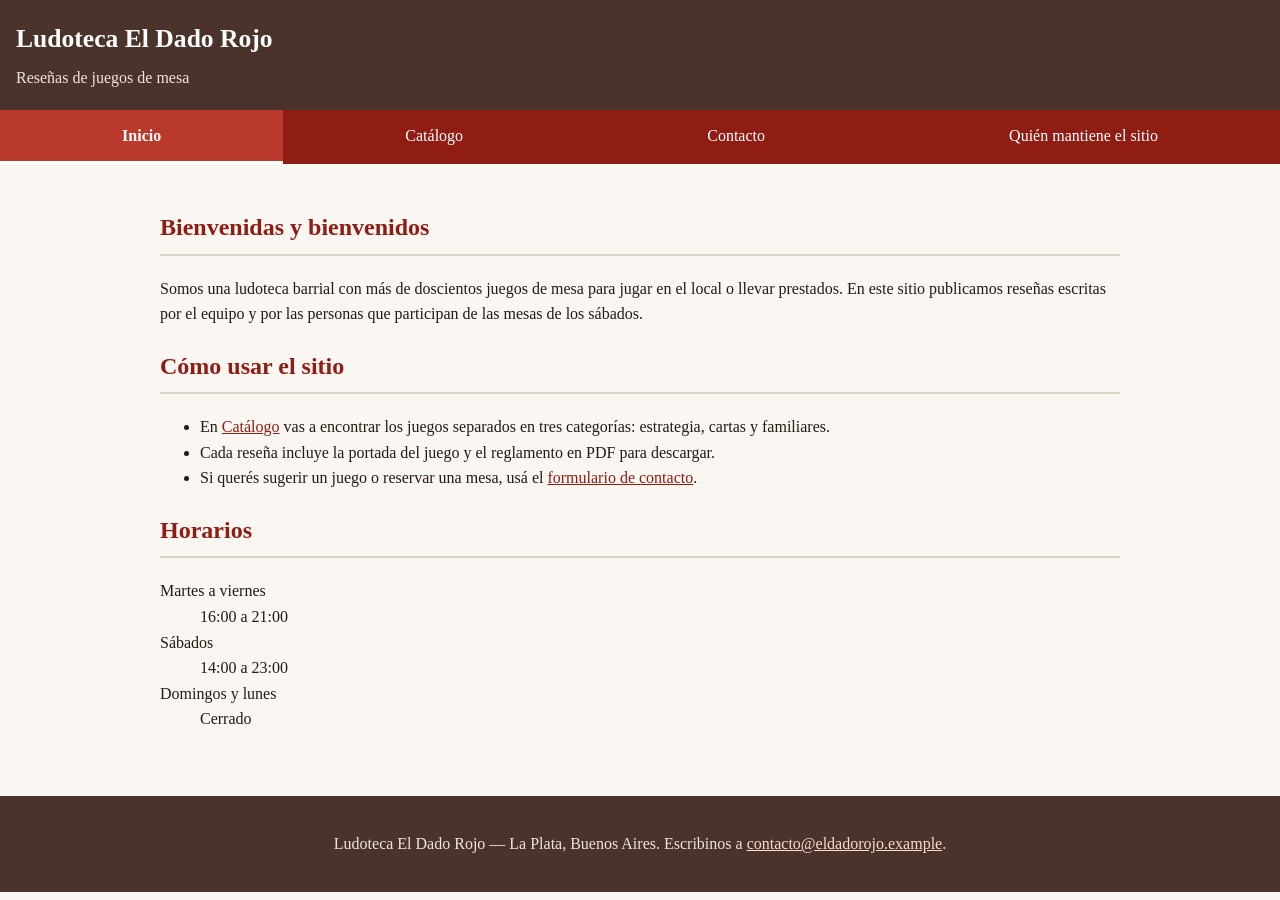
<file: Version Claude (Opus)/index.html>
<!DOCTYPE html>
<html lang="es">
<head>
  <meta charset="utf-8">
  <meta name="viewport" content="width=device-width, initial-scale=1">
  <title>Inicio | Ludoteca El Dado Rojo</title>
  <link rel="stylesheet" href="estilosIA.css">
</head>
<body>
  <a class="salto" href="#contenido">Saltar al contenido principal</a>

  <header>
    <h1>Ludoteca El Dado Rojo</h1>
    <p>Reseñas de juegos de mesa</p>
  </header>

  <nav aria-label="Navegación principal">
    <ul>
        <li><a href="index.html" aria-current="page">Inicio</a></li>
        <li><a href="catalogo.html">Catálogo</a></li>
        <li><a href="contacto.html">Contacto</a></li>
        <li><a href="mantenimiento.html">Quién mantiene el sitio</a></li>
    </ul>
  </nav>

  <main id="contenido">
    <h2>Bienvenidas y bienvenidos</h2>
    <p>Somos una ludoteca barrial con más de doscientos juegos de mesa para jugar en el
       local o llevar prestados. En este sitio publicamos reseñas escritas por el equipo
       y por las personas que participan de las mesas de los sábados.</p>

    <h2>Cómo usar el sitio</h2>
    <ul>
      <li>En <a href="catalogo.html">Catálogo</a> vas a encontrar los juegos separados en
          tres categorías: estrategia, cartas y familiares.</li>
      <li>Cada reseña incluye la portada del juego y el reglamento en PDF para descargar.</li>
      <li>Si querés sugerir un juego o reservar una mesa, usá el
          <a href="contacto.html">formulario de contacto</a>.</li>
    </ul>

    <h2>Horarios</h2>
    <dl>
      <dt>Martes a viernes</dt><dd>16:00 a 21:00</dd>
      <dt>Sábados</dt><dd>14:00 a 23:00</dd>
      <dt>Domingos y lunes</dt><dd>Cerrado</dd>
    </dl>

  </main>

  <footer>
    <p>Ludoteca El Dado Rojo &mdash; La Plata, Buenos Aires.
       Escribinos a <a href="mailto:contacto@eldadorojo.example">contacto@eldadorojo.example</a>.</p>
  </footer>
</body>
</html>
</file>
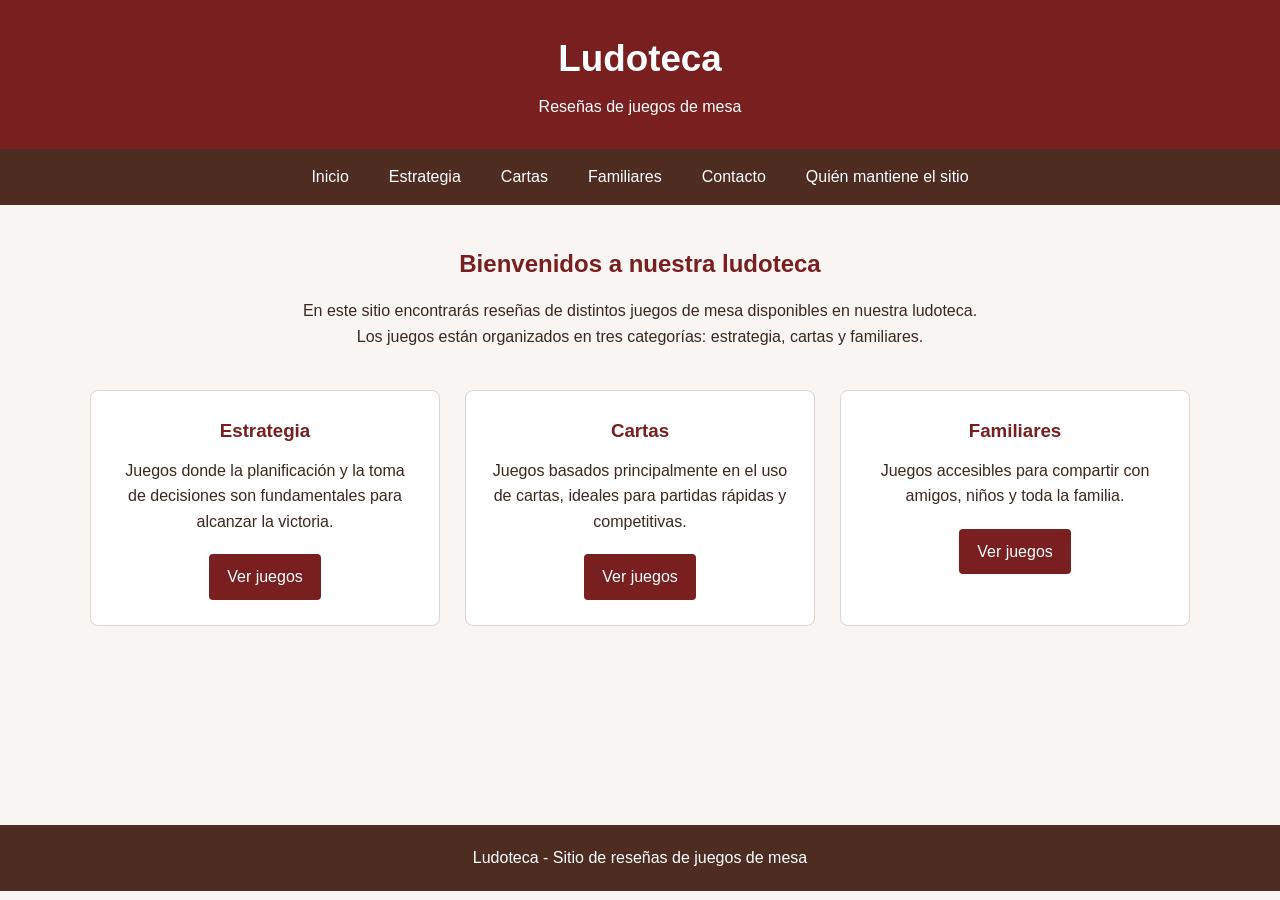
<file: Version GPT (Astra)/index.html>
<!DOCTYPE html>
<html lang="es">
<head>
    <meta charset="UTF-8">
    <meta name="viewport" content="width=device-width, initial-scale=1.0">
    <title>Ludoteca - Reseñas de juegos</title>
    <link rel="stylesheet" href="estilosIA.css">
</head>
<body>
<header><h1>Ludoteca</h1><p>Reseñas de juegos de mesa</p></header>
<nav>
    <a href="index.html">Inicio</a>
    <a href="estrategia.html">Estrategia</a>
    <a href="cartas.html">Cartas</a>
    <a href="familiares.html">Familiares</a>
    <a href="contacto.html">Contacto</a>
    <a href="mantenedor.html">Quién mantiene el sitio</a>
</nav>
<main>
    <section class="bienvenida">
        <h2>Bienvenidos a nuestra ludoteca</h2>
        <p>En este sitio encontrarás reseñas de distintos juegos de mesa disponibles en nuestra ludoteca.</p>
        <p>Los juegos están organizados en tres categorías: estrategia, cartas y familiares.</p>
    </section>
    <section class="categorias">
        <article class="categoria"><h3>Estrategia</h3><p>Juegos donde la planificación y la toma de decisiones son fundamentales para alcanzar la victoria.</p><a class="boton" href="estrategia.html">Ver juegos</a></article>
        <article class="categoria"><h3>Cartas</h3><p>Juegos basados principalmente en el uso de cartas, ideales para partidas rápidas y competitivas.</p><a class="boton" href="cartas.html">Ver juegos</a></article>
        <article class="categoria"><h3>Familiares</h3><p>Juegos accesibles para compartir con amigos, niños y toda la familia.</p><a class="boton" href="familiares.html">Ver juegos</a></article>
    </section>
</main>
<footer><p>Ludoteca - Sitio de reseñas de juegos de mesa</p></footer>
</body>
</html>
</file>
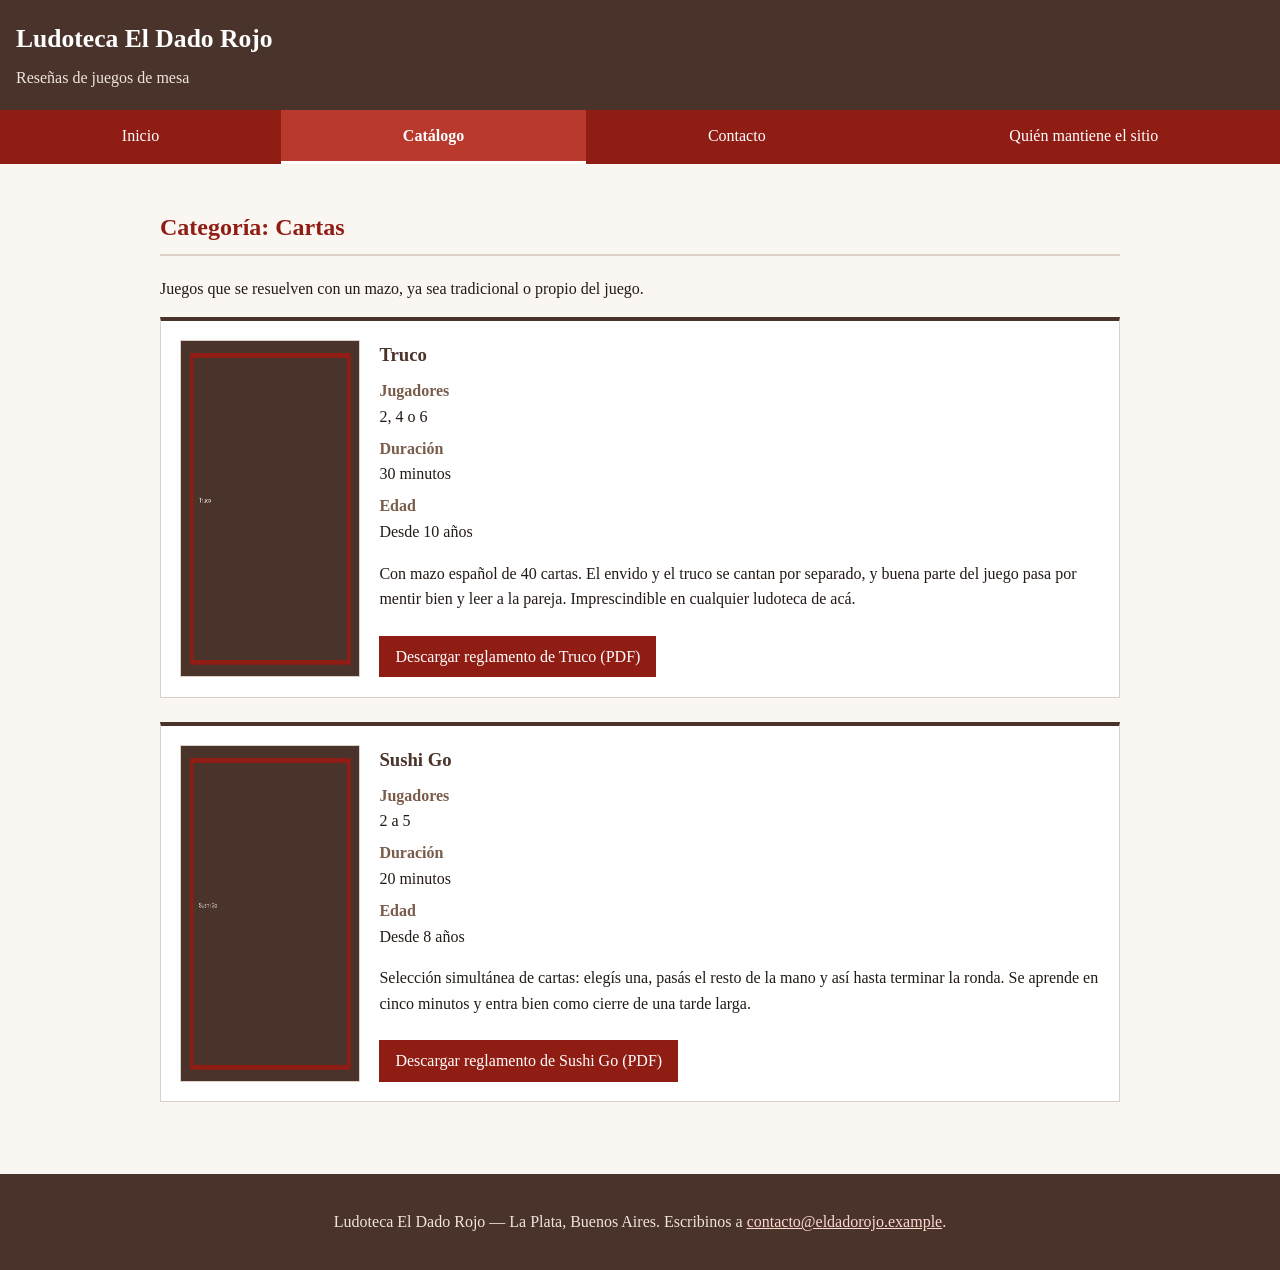
<file: Version Claude (Opus)/cartas.html>
<!DOCTYPE html>
<html lang="es">
<head>
  <meta charset="utf-8">
  <meta name="viewport" content="width=device-width, initial-scale=1">
  <title>Cartas | Ludoteca El Dado Rojo</title>
  <link rel="stylesheet" href="estilosIA.css">
</head>
<body>
  <a class="salto" href="#contenido">Saltar al contenido principal</a>

  <header>
    <h1>Ludoteca El Dado Rojo</h1>
    <p>Reseñas de juegos de mesa</p>
  </header>

  <nav aria-label="Navegación principal">
    <ul>
        <li><a href="index.html">Inicio</a></li>
        <li><a href="catalogo.html" aria-current="page">Catálogo</a></li>
        <li><a href="contacto.html">Contacto</a></li>
        <li><a href="mantenimiento.html">Quién mantiene el sitio</a></li>
    </ul>
  </nav>

  <main id="contenido">
    <h2>Categoría: Cartas</h2>
    <p>Juegos que se resuelven con un mazo, ya sea tradicional o propio del juego.</p>
    <article class="juego">
      <img src="imagenes/truco.png" alt="Portada del juego Truco">
      <div class="datos">
        <h3>Truco</h3>
        <dl>
          <dt>Jugadores</dt><dd>2, 4 o 6</dd>
          <dt>Duración</dt><dd>30 minutos</dd>
          <dt>Edad</dt><dd>Desde 10 años</dd>
        </dl>
        <p>Con mazo español de 40 cartas. El envido y el truco se cantan por separado, y buena parte del juego pasa por mentir bien y leer a la pareja. Imprescindible en cualquier ludoteca de acá.</p>
        <a class="reglamento" href="reglamentos/truco.pdf">Descargar reglamento de Truco (PDF)</a>
      </div>
    </article>
    <article class="juego">
      <img src="imagenes/sushi-go.png" alt="Portada del juego Sushi Go">
      <div class="datos">
        <h3>Sushi Go</h3>
        <dl>
          <dt>Jugadores</dt><dd>2 a 5</dd>
          <dt>Duración</dt><dd>20 minutos</dd>
          <dt>Edad</dt><dd>Desde 8 años</dd>
        </dl>
        <p>Selección simultánea de cartas: elegís una, pasás el resto de la mano y así hasta terminar la ronda. Se aprende en cinco minutos y entra bien como cierre de una tarde larga.</p>
        <a class="reglamento" href="reglamentos/sushi-go.pdf">Descargar reglamento de Sushi Go (PDF)</a>
      </div>
    </article>

  </main>

  <footer>
    <p>Ludoteca El Dado Rojo &mdash; La Plata, Buenos Aires.
       Escribinos a <a href="mailto:contacto@eldadorojo.example">contacto@eldadorojo.example</a>.</p>
  </footer>
</body>
</html>
</file>
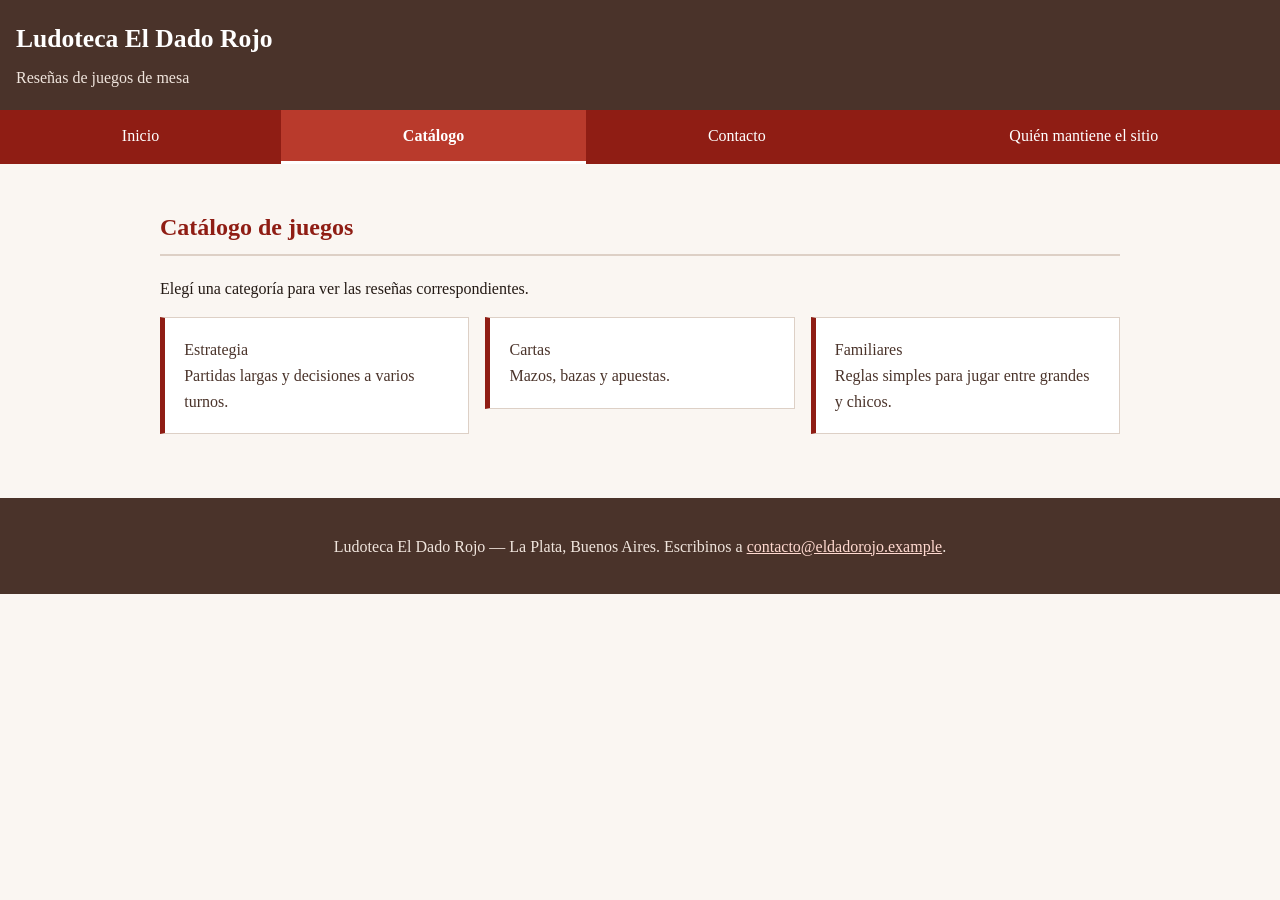
<file: Version Claude (Opus)/catalogo.html>
<!DOCTYPE html>
<html lang="es">
<head>
  <meta charset="utf-8">
  <meta name="viewport" content="width=device-width, initial-scale=1">
  <title>Catálogo | Ludoteca El Dado Rojo</title>
  <link rel="stylesheet" href="estilosIA.css">
</head>
<body>
  <a class="salto" href="#contenido">Saltar al contenido principal</a>

  <header>
    <h1>Ludoteca El Dado Rojo</h1>
    <p>Reseñas de juegos de mesa</p>
  </header>

  <nav aria-label="Navegación principal">
    <ul>
        <li><a href="index.html">Inicio</a></li>
        <li><a href="catalogo.html" aria-current="page">Catálogo</a></li>
        <li><a href="contacto.html">Contacto</a></li>
        <li><a href="mantenimiento.html">Quién mantiene el sitio</a></li>
    </ul>
  </nav>

  <main id="contenido">
    <h2>Catálogo de juegos</h2>
    <p>Elegí una categoría para ver las reseñas correspondientes.</p>
    <ul class="categorias">
      <li><a href="estrategia.html">Estrategia<br>Partidas largas y decisiones a varios turnos.</a></li>
      <li><a href="cartas.html">Cartas<br>Mazos, bazas y apuestas.</a></li>
      <li><a href="familiares.html">Familiares<br>Reglas simples para jugar entre grandes y chicos.</a></li>
    </ul>

  </main>

  <footer>
    <p>Ludoteca El Dado Rojo &mdash; La Plata, Buenos Aires.
       Escribinos a <a href="mailto:contacto@eldadorojo.example">contacto@eldadorojo.example</a>.</p>
  </footer>
</body>
</html>
</file>
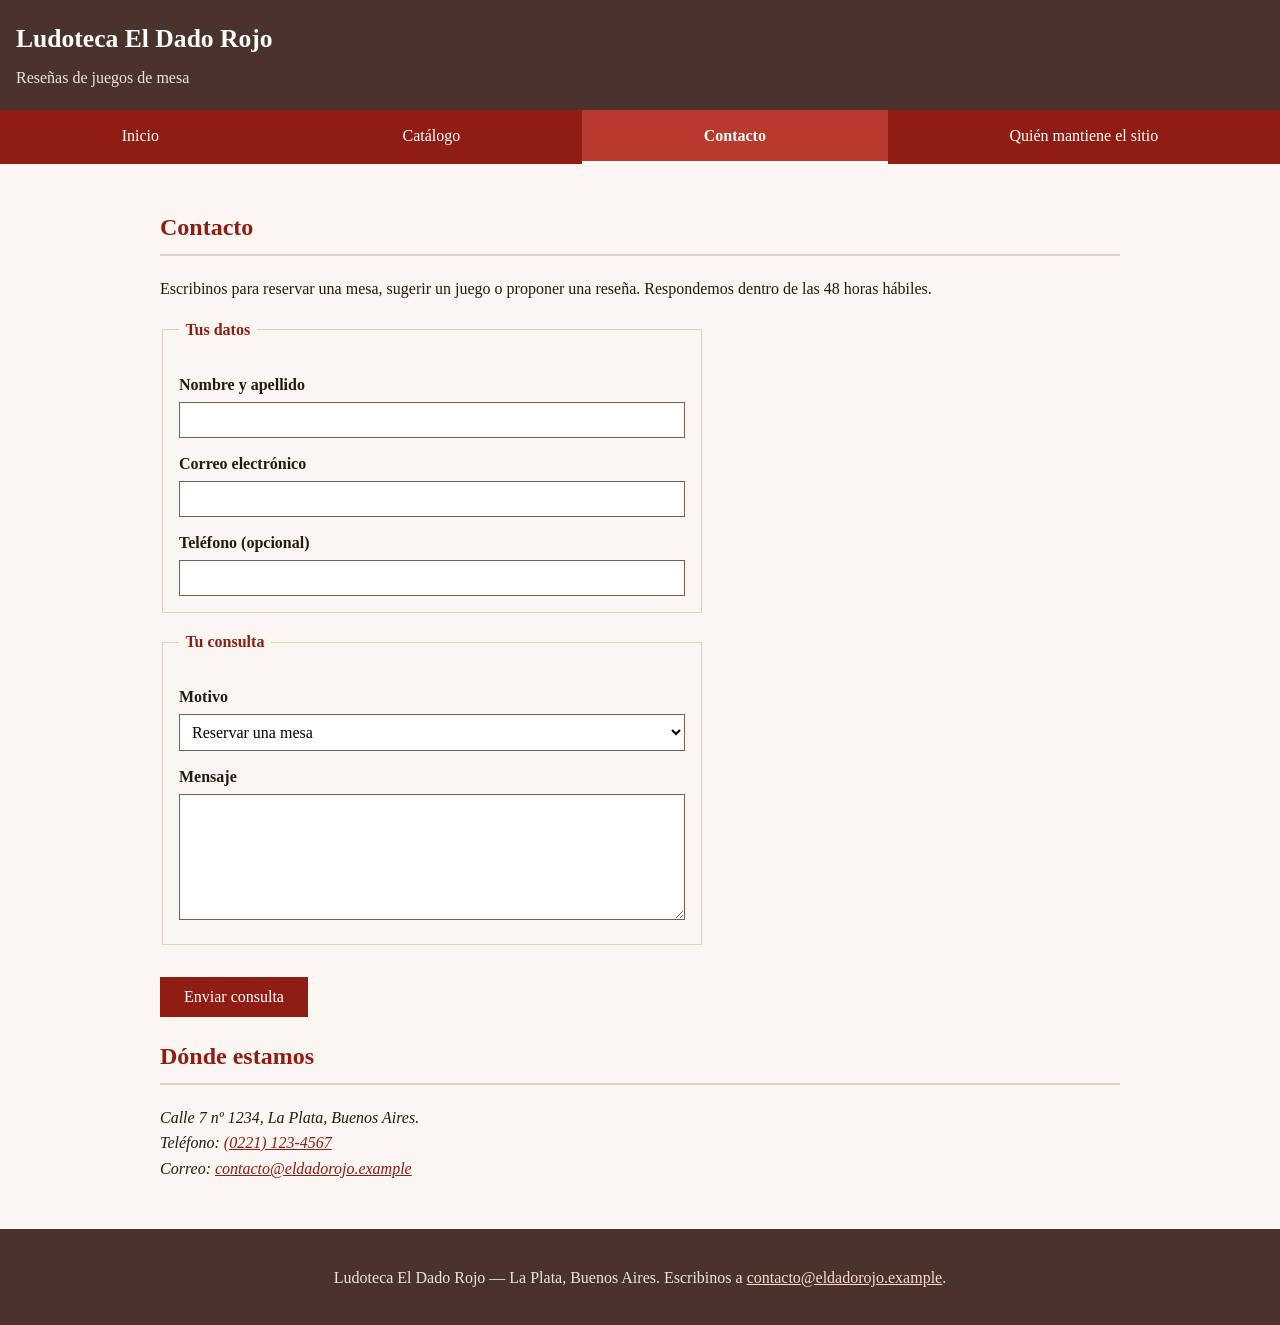
<file: Version Claude (Opus)/contacto.html>
<!DOCTYPE html>
<html lang="es">
<head>
  <meta charset="utf-8">
  <meta name="viewport" content="width=device-width, initial-scale=1">
  <title>Contacto | Ludoteca El Dado Rojo</title>
  <link rel="stylesheet" href="estilosIA.css">
</head>
<body>
  <a class="salto" href="#contenido">Saltar al contenido principal</a>

  <header>
    <h1>Ludoteca El Dado Rojo</h1>
    <p>Reseñas de juegos de mesa</p>
  </header>

  <nav aria-label="Navegación principal">
    <ul>
        <li><a href="index.html">Inicio</a></li>
        <li><a href="catalogo.html">Catálogo</a></li>
        <li><a href="contacto.html" aria-current="page">Contacto</a></li>
        <li><a href="mantenimiento.html">Quién mantiene el sitio</a></li>
    </ul>
  </nav>

  <main id="contenido">
    <h2>Contacto</h2>
    <p>Escribinos para reservar una mesa, sugerir un juego o proponer una reseña.
       Respondemos dentro de las 48 horas hábiles.</p>

    <form action="mailto:contacto@eldadorojo.example" method="post" enctype="text/plain">
      <fieldset>
        <legend>Tus datos</legend>

        <label for="nombre">Nombre y apellido</label>
        <input type="text" id="nombre" name="nombre" autocomplete="name" required>

        <label for="correo">Correo electrónico</label>
        <input type="email" id="correo" name="correo" autocomplete="email" required>

        <label for="telefono">Teléfono (opcional)</label>
        <input type="tel" id="telefono" name="telefono" autocomplete="tel">
      </fieldset>

      <fieldset>
        <legend>Tu consulta</legend>

        <label for="motivo">Motivo</label>
        <select id="motivo" name="motivo">
          <option value="reserva">Reservar una mesa</option>
          <option value="sugerencia">Sugerir un juego</option>
          <option value="resena">Proponer una reseña</option>
          <option value="otro">Otro</option>
        </select>

        <label for="mensaje">Mensaje</label>
        <textarea id="mensaje" name="mensaje" rows="6" required></textarea>
      </fieldset>

      <button type="submit">Enviar consulta</button>
    </form>

    <h2>Dónde estamos</h2>
    <address>
      Calle 7 nº 1234, La Plata, Buenos Aires.<br>
      Teléfono: <a href="tel:+542211234567">(0221) 123-4567</a><br>
      Correo: <a href="mailto:contacto@eldadorojo.example">contacto@eldadorojo.example</a>
    </address>

  </main>

  <footer>
    <p>Ludoteca El Dado Rojo &mdash; La Plata, Buenos Aires.
       Escribinos a <a href="mailto:contacto@eldadorojo.example">contacto@eldadorojo.example</a>.</p>
  </footer>
</body>
</html>
</file>
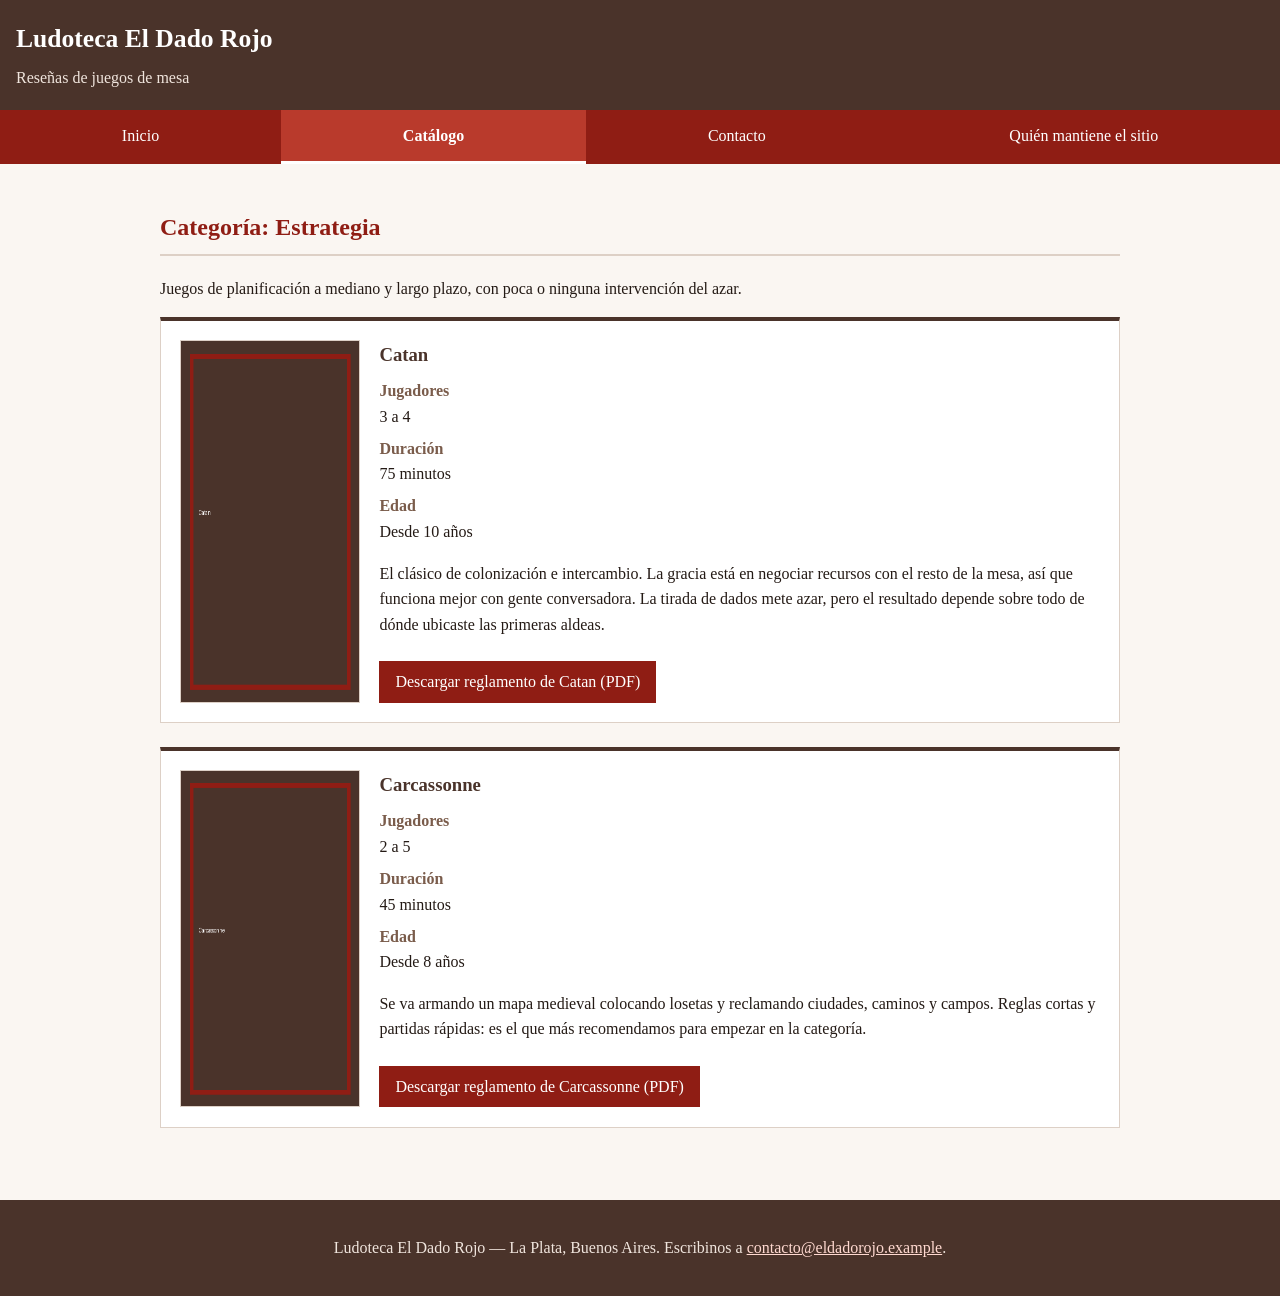
<file: Version Claude (Opus)/estrategia.html>
<!DOCTYPE html>
<html lang="es">
<head>
  <meta charset="utf-8">
  <meta name="viewport" content="width=device-width, initial-scale=1">
  <title>Estrategia | Ludoteca El Dado Rojo</title>
  <link rel="stylesheet" href="estilosIA.css">
</head>
<body>
  <a class="salto" href="#contenido">Saltar al contenido principal</a>

  <header>
    <h1>Ludoteca El Dado Rojo</h1>
    <p>Reseñas de juegos de mesa</p>
  </header>

  <nav aria-label="Navegación principal">
    <ul>
        <li><a href="index.html">Inicio</a></li>
        <li><a href="catalogo.html" aria-current="page">Catálogo</a></li>
        <li><a href="contacto.html">Contacto</a></li>
        <li><a href="mantenimiento.html">Quién mantiene el sitio</a></li>
    </ul>
  </nav>

  <main id="contenido">
    <h2>Categoría: Estrategia</h2>
    <p>Juegos de planificación a mediano y largo plazo, con poca o ninguna intervención del azar.</p>
    <article class="juego">
      <img src="imagenes/catan.png" alt="Portada del juego Catan">
      <div class="datos">
        <h3>Catan</h3>
        <dl>
          <dt>Jugadores</dt><dd>3 a 4</dd>
          <dt>Duración</dt><dd>75 minutos</dd>
          <dt>Edad</dt><dd>Desde 10 años</dd>
        </dl>
        <p>El clásico de colonización e intercambio. La gracia está en negociar recursos con el resto de la mesa, así que funciona mejor con gente conversadora. La tirada de dados mete azar, pero el resultado depende sobre todo de dónde ubicaste las primeras aldeas.</p>
        <a class="reglamento" href="reglamentos/catan.pdf">Descargar reglamento de Catan (PDF)</a>
      </div>
    </article>
    <article class="juego">
      <img src="imagenes/carcassonne.png" alt="Portada del juego Carcassonne">
      <div class="datos">
        <h3>Carcassonne</h3>
        <dl>
          <dt>Jugadores</dt><dd>2 a 5</dd>
          <dt>Duración</dt><dd>45 minutos</dd>
          <dt>Edad</dt><dd>Desde 8 años</dd>
        </dl>
        <p>Se va armando un mapa medieval colocando losetas y reclamando ciudades, caminos y campos. Reglas cortas y partidas rápidas: es el que más recomendamos para empezar en la categoría.</p>
        <a class="reglamento" href="reglamentos/carcassonne.pdf">Descargar reglamento de Carcassonne (PDF)</a>
      </div>
    </article>

  </main>

  <footer>
    <p>Ludoteca El Dado Rojo &mdash; La Plata, Buenos Aires.
       Escribinos a <a href="mailto:contacto@eldadorojo.example">contacto@eldadorojo.example</a>.</p>
  </footer>
</body>
</html>
</file>
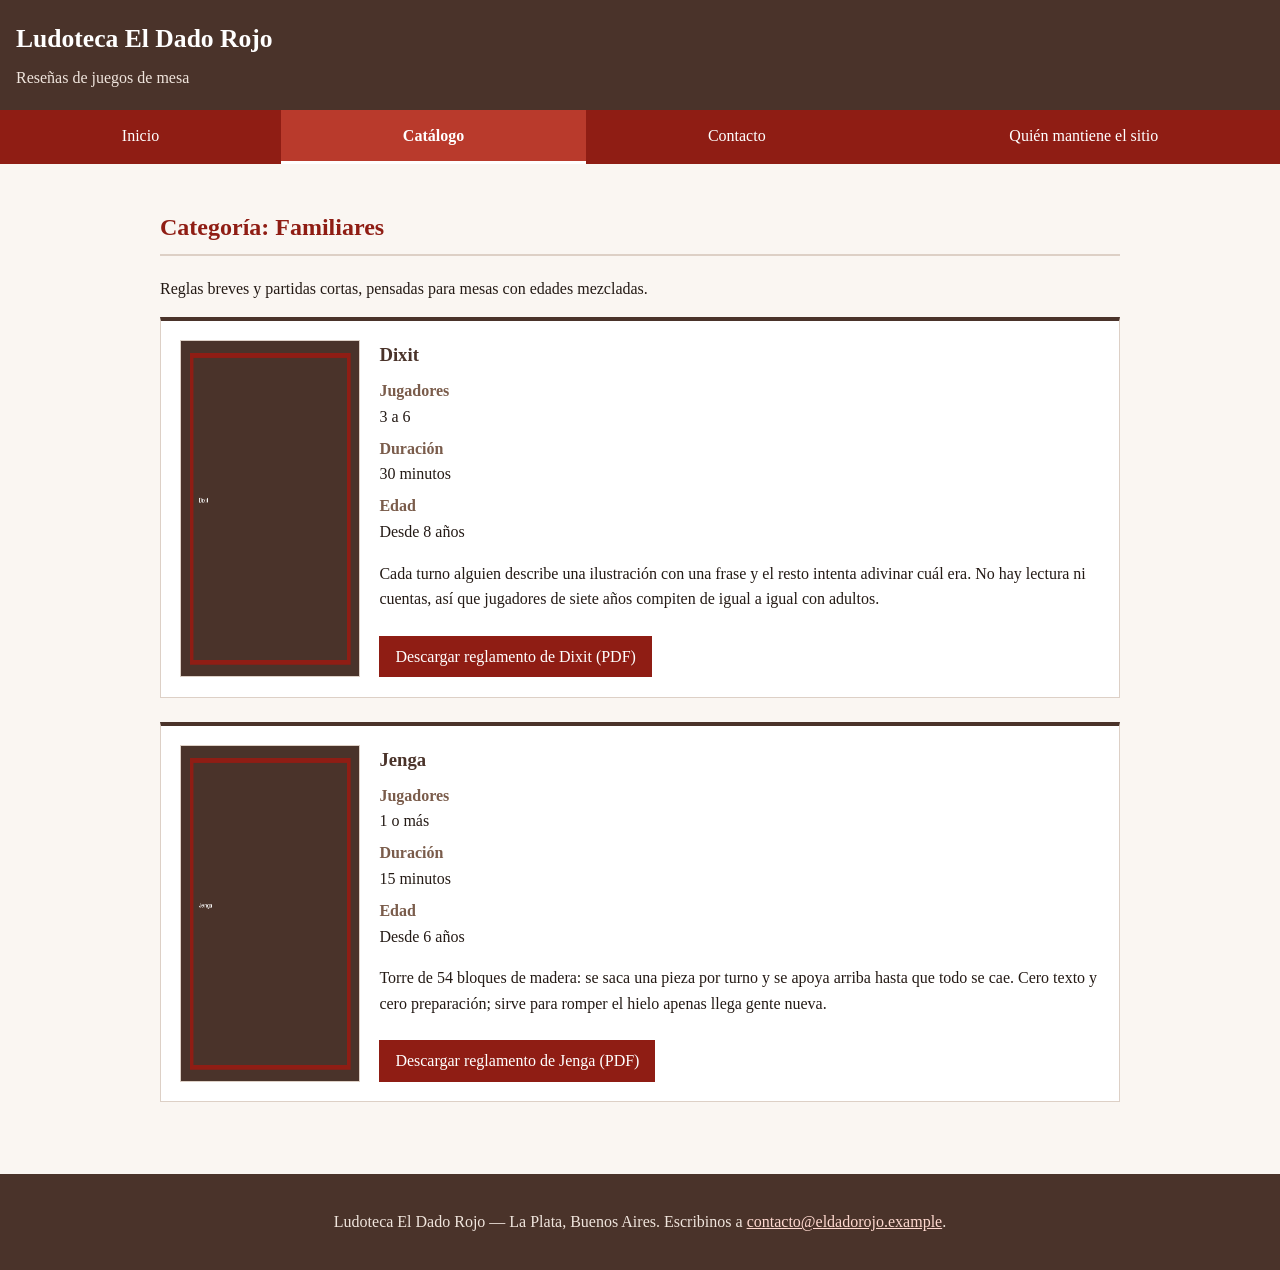
<file: Version Claude (Opus)/familiares.html>
<!DOCTYPE html>
<html lang="es">
<head>
  <meta charset="utf-8">
  <meta name="viewport" content="width=device-width, initial-scale=1">
  <title>Familiares | Ludoteca El Dado Rojo</title>
  <link rel="stylesheet" href="estilosIA.css">
</head>
<body>
  <a class="salto" href="#contenido">Saltar al contenido principal</a>

  <header>
    <h1>Ludoteca El Dado Rojo</h1>
    <p>Reseñas de juegos de mesa</p>
  </header>

  <nav aria-label="Navegación principal">
    <ul>
        <li><a href="index.html">Inicio</a></li>
        <li><a href="catalogo.html" aria-current="page">Catálogo</a></li>
        <li><a href="contacto.html">Contacto</a></li>
        <li><a href="mantenimiento.html">Quién mantiene el sitio</a></li>
    </ul>
  </nav>

  <main id="contenido">
    <h2>Categoría: Familiares</h2>
    <p>Reglas breves y partidas cortas, pensadas para mesas con edades mezcladas.</p>
    <article class="juego">
      <img src="imagenes/dixit.png" alt="Portada del juego Dixit">
      <div class="datos">
        <h3>Dixit</h3>
        <dl>
          <dt>Jugadores</dt><dd>3 a 6</dd>
          <dt>Duración</dt><dd>30 minutos</dd>
          <dt>Edad</dt><dd>Desde 8 años</dd>
        </dl>
        <p>Cada turno alguien describe una ilustración con una frase y el resto intenta adivinar cuál era. No hay lectura ni cuentas, así que jugadores de siete años compiten de igual a igual con adultos.</p>
        <a class="reglamento" href="reglamentos/dixit.pdf">Descargar reglamento de Dixit (PDF)</a>
      </div>
    </article>
    <article class="juego">
      <img src="imagenes/jenga.png" alt="Portada del juego Jenga">
      <div class="datos">
        <h3>Jenga</h3>
        <dl>
          <dt>Jugadores</dt><dd>1 o más</dd>
          <dt>Duración</dt><dd>15 minutos</dd>
          <dt>Edad</dt><dd>Desde 6 años</dd>
        </dl>
        <p>Torre de 54 bloques de madera: se saca una pieza por turno y se apoya arriba hasta que todo se cae. Cero texto y cero preparación; sirve para romper el hielo apenas llega gente nueva.</p>
        <a class="reglamento" href="reglamentos/jenga.pdf">Descargar reglamento de Jenga (PDF)</a>
      </div>
    </article>

  </main>

  <footer>
    <p>Ludoteca El Dado Rojo &mdash; La Plata, Buenos Aires.
       Escribinos a <a href="mailto:contacto@eldadorojo.example">contacto@eldadorojo.example</a>.</p>
  </footer>
</body>
</html>
</file>
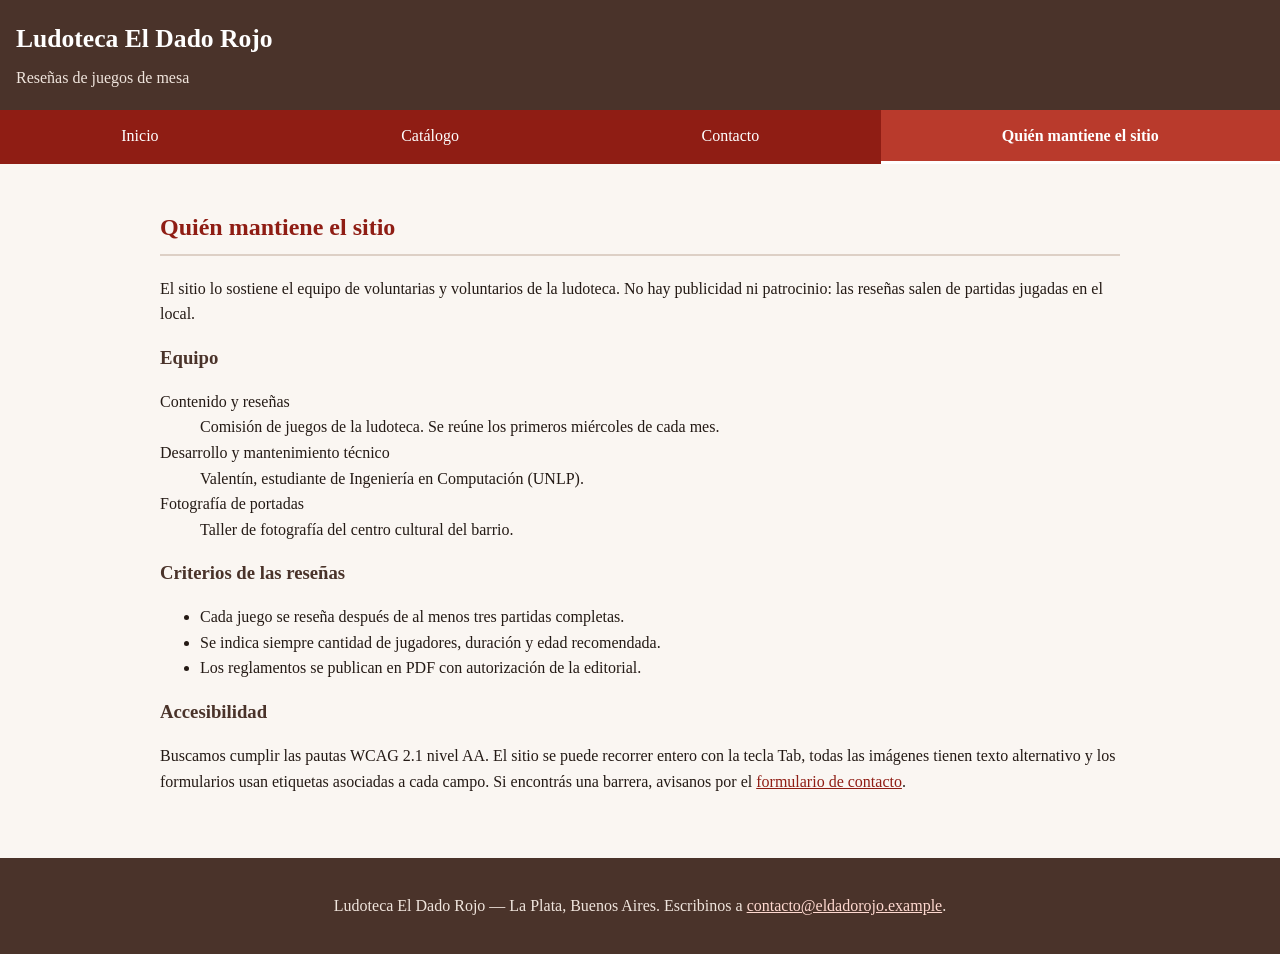
<file: Version Claude (Opus)/mantenimiento.html>
<!DOCTYPE html>
<html lang="es">
<head>
  <meta charset="utf-8">
  <meta name="viewport" content="width=device-width, initial-scale=1">
  <title>Quién mantiene el sitio | Ludoteca El Dado Rojo</title>
  <link rel="stylesheet" href="estilosIA.css">
</head>
<body>
  <a class="salto" href="#contenido">Saltar al contenido principal</a>

  <header>
    <h1>Ludoteca El Dado Rojo</h1>
    <p>Reseñas de juegos de mesa</p>
  </header>

  <nav aria-label="Navegación principal">
    <ul>
        <li><a href="index.html">Inicio</a></li>
        <li><a href="catalogo.html">Catálogo</a></li>
        <li><a href="contacto.html">Contacto</a></li>
        <li><a href="mantenimiento.html" aria-current="page">Quién mantiene el sitio</a></li>
    </ul>
  </nav>

  <main id="contenido">
    <h2>Quién mantiene el sitio</h2>
    <p>El sitio lo sostiene el equipo de voluntarias y voluntarios de la ludoteca.
       No hay publicidad ni patrocinio: las reseñas salen de partidas jugadas en el local.</p>

    <h3>Equipo</h3>
    <dl>
      <dt>Contenido y reseñas</dt>
      <dd>Comisión de juegos de la ludoteca. Se reúne los primeros miércoles de cada mes.</dd>
      <dt>Desarrollo y mantenimiento técnico</dt>
      <dd>Valentín, estudiante de Ingeniería en Computación (UNLP).</dd>
      <dt>Fotografía de portadas</dt>
      <dd>Taller de fotografía del centro cultural del barrio.</dd>
    </dl>

    <h3>Criterios de las reseñas</h3>
    <ul>
      <li>Cada juego se reseña después de al menos tres partidas completas.</li>
      <li>Se indica siempre cantidad de jugadores, duración y edad recomendada.</li>
      <li>Los reglamentos se publican en PDF con autorización de la editorial.</li>
    </ul>

    <h3>Accesibilidad</h3>
    <p>Buscamos cumplir las pautas WCAG 2.1 nivel AA. El sitio se puede recorrer entero con
       la tecla Tab, todas las imágenes tienen texto alternativo y los formularios usan
       etiquetas asociadas a cada campo. Si encontrás una barrera, avisanos por el
       <a href="contacto.html">formulario de contacto</a>.</p>

  </main>

  <footer>
    <p>Ludoteca El Dado Rojo &mdash; La Plata, Buenos Aires.
       Escribinos a <a href="mailto:contacto@eldadorojo.example">contacto@eldadorojo.example</a>.</p>
  </footer>
</body>
</html>
</file>
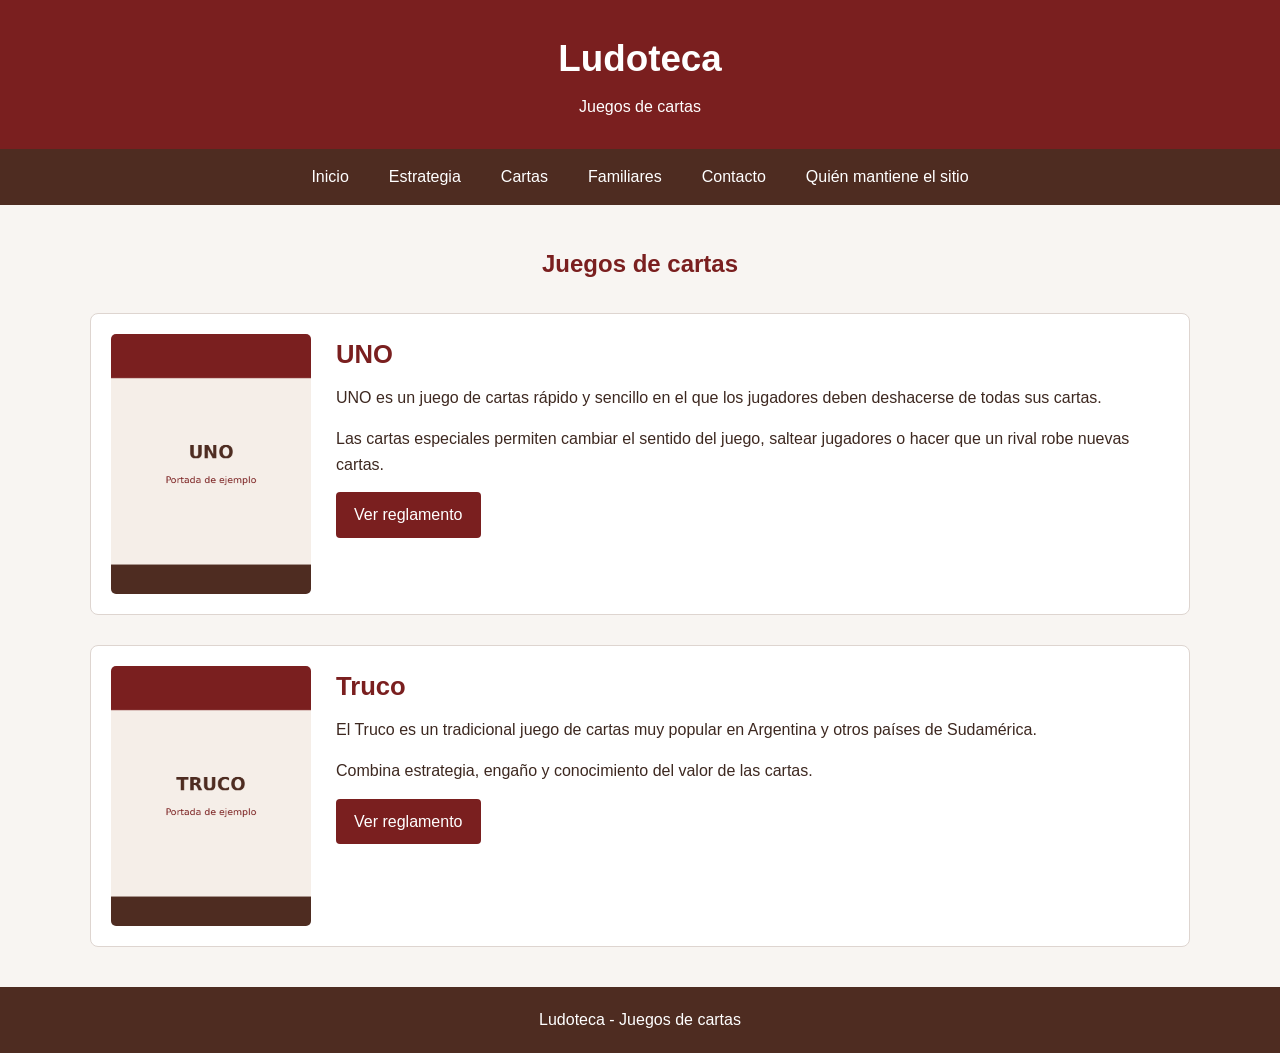
<file: Version GPT (Astra)/cartas.html>
<!DOCTYPE html>
<html lang="es">
<head>
    <meta charset="UTF-8">
    <meta name="viewport" content="width=device-width, initial-scale=1.0">
    <title>Juegos de Cartas</title>
    <link rel="stylesheet" href="estilosIA.css">
</head>
<body>
<header><h1>Ludoteca</h1><p>Juegos de cartas</p></header>
<nav>
    <a href="index.html">Inicio</a><a href="estrategia.html">Estrategia</a><a href="cartas.html">Cartas</a><a href="familiares.html">Familiares</a><a href="contacto.html">Contacto</a><a href="mantenedor.html">Quién mantiene el sitio</a>
</nav>
<main>
<h2 class="titulo-seccion">Juegos de cartas</h2>
<section class="juegos">
<article class="juego"><img src="imagenes/uno.png" alt="Portada del juego UNO"><div class="contenido-juego"><h3>UNO</h3><p>UNO es un juego de cartas rápido y sencillo en el que los jugadores deben deshacerse de todas sus cartas.</p><p>Las cartas especiales permiten cambiar el sentido del juego, saltear jugadores o hacer que un rival robe nuevas cartas.</p><a class="boton" href="reglamentos/uno.pdf" target="_blank">Ver reglamento</a></div></article>
<article class="juego"><img src="imagenes/truco.png" alt="Portada del juego Truco"><div class="contenido-juego"><h3>Truco</h3><p>El Truco es un tradicional juego de cartas muy popular en Argentina y otros países de Sudamérica.</p><p>Combina estrategia, engaño y conocimiento del valor de las cartas.</p><a class="boton" href="reglamentos/truco.pdf" target="_blank">Ver reglamento</a></div></article>
</section>
</main>
<footer><p>Ludoteca - Juegos de cartas</p></footer>
</body>
</html>
</file>
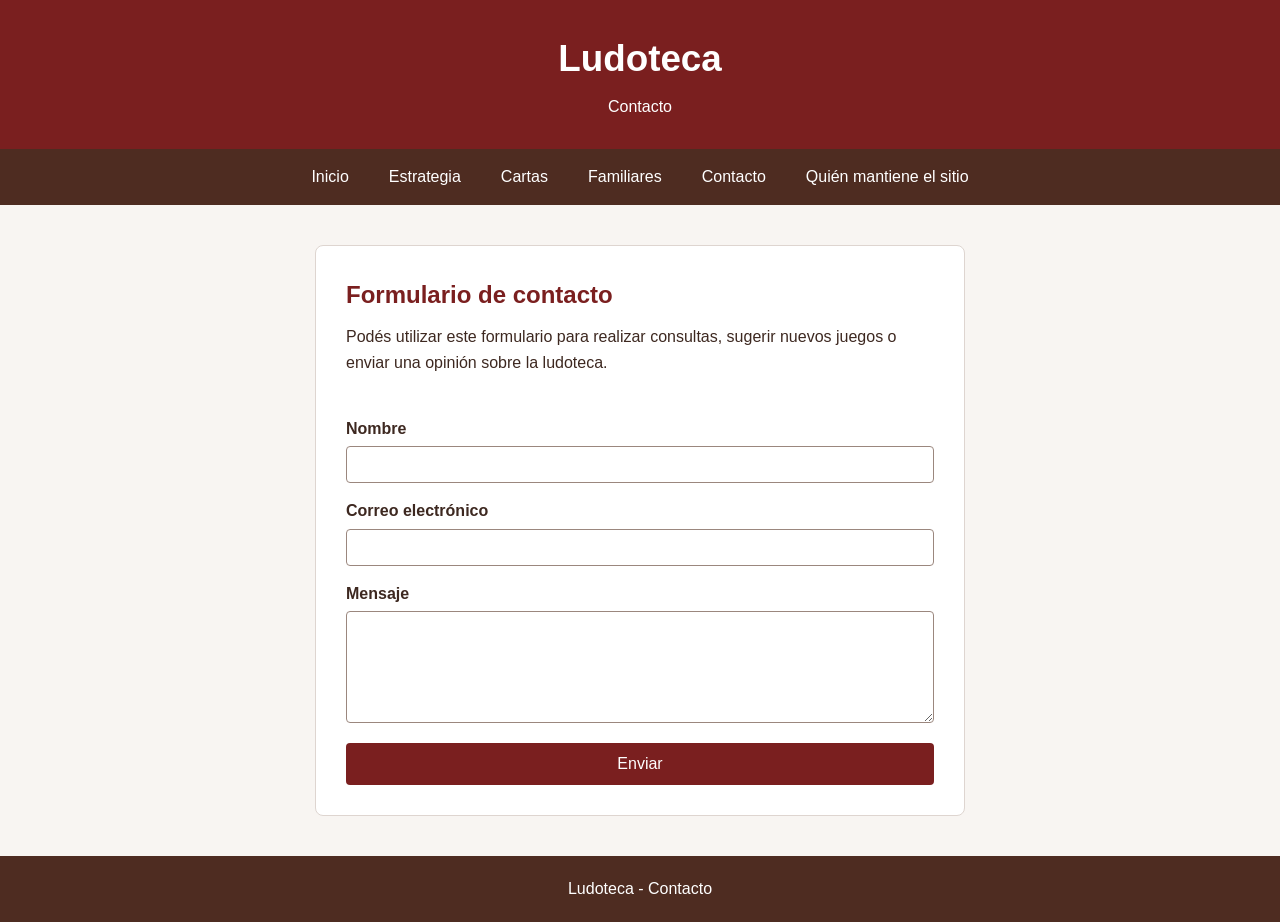
<file: Version GPT (Astra)/contacto.html>
<!DOCTYPE html>
<html lang="es">
<head>
    <meta charset="UTF-8">
    <meta name="viewport" content="width=device-width, initial-scale=1.0">
    <title>Contacto</title>
    <link rel="stylesheet" href="estilosIA.css">
</head>
<body>
<header><h1>Ludoteca</h1><p>Contacto</p></header>
<nav>
    <a href="index.html">Inicio</a><a href="estrategia.html">Estrategia</a><a href="cartas.html">Cartas</a><a href="familiares.html">Familiares</a><a href="contacto.html">Contacto</a><a href="mantenedor.html">Quién mantiene el sitio</a>
</nav>
<main>
<section class="formulario-contenedor">
<h2>Formulario de contacto</h2>
<p>Podés utilizar este formulario para realizar consultas, sugerir nuevos juegos o enviar una opinión sobre la ludoteca.</p>
<form action="#" method="post">
<label for="nombre">Nombre</label><input type="text" id="nombre" name="nombre" required>
<label for="email">Correo electrónico</label><input type="email" id="email" name="email" required>
<label for="mensaje">Mensaje</label><textarea id="mensaje" name="mensaje" rows="6" required></textarea>
<button type="submit">Enviar</button>
</form>
</section>
</main>
<footer><p>Ludoteca - Contacto</p></footer>
</body>
</html>
</file>
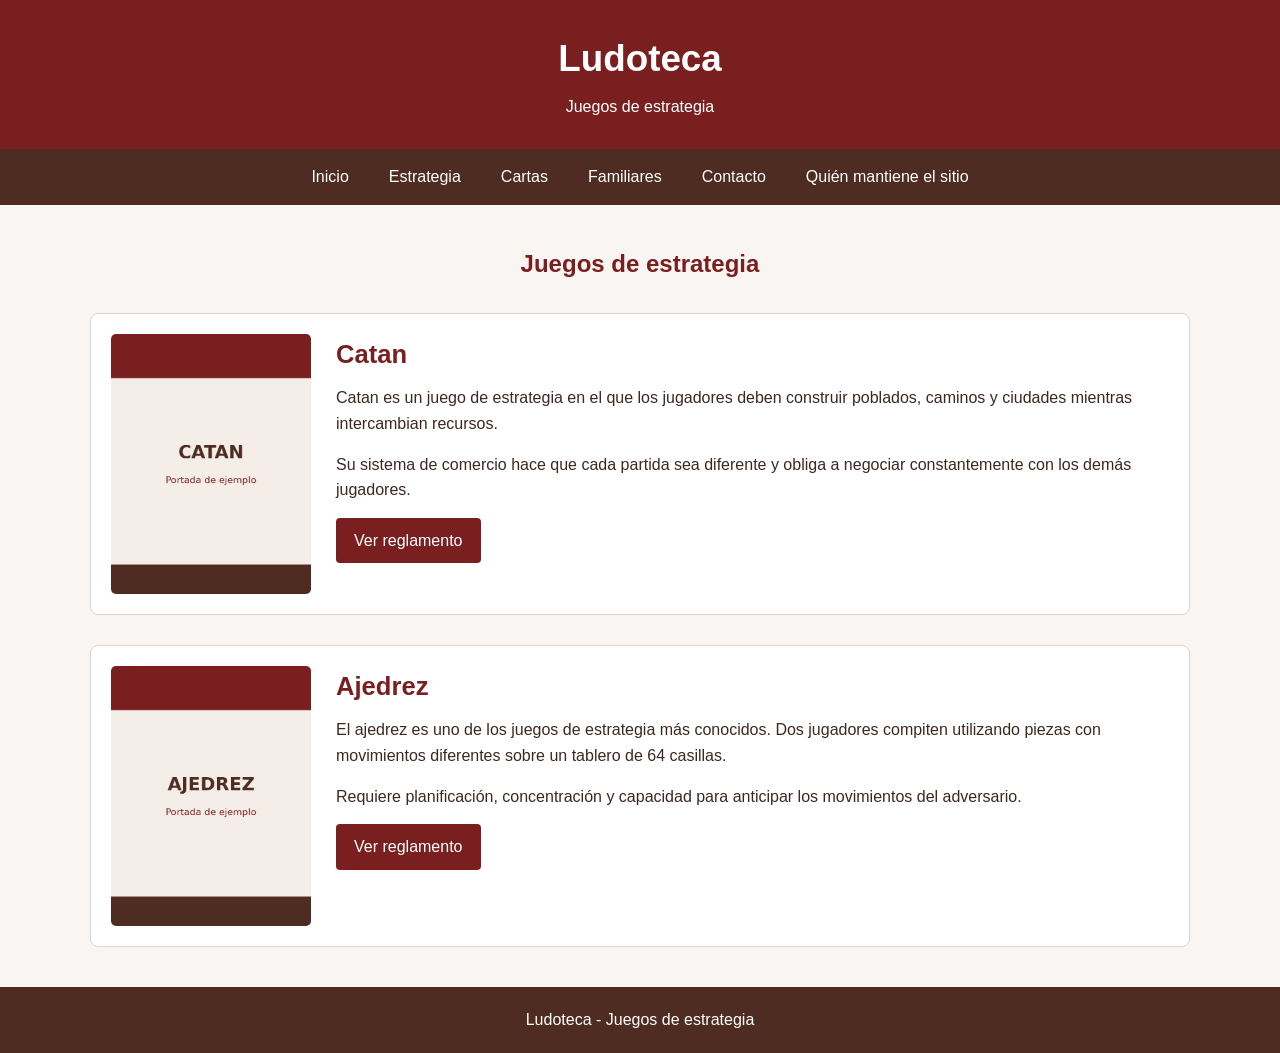
<file: Version GPT (Astra)/estrategia.html>
<!DOCTYPE html>
<html lang="es">
<head>
    <meta charset="UTF-8">
    <meta name="viewport" content="width=device-width, initial-scale=1.0">
    <title>Juegos de Estrategia</title>
    <link rel="stylesheet" href="estilosIA.css">
</head>
<body>
<header><h1>Ludoteca</h1><p>Juegos de estrategia</p></header>
<nav>
    <a href="index.html">Inicio</a><a href="estrategia.html">Estrategia</a><a href="cartas.html">Cartas</a><a href="familiares.html">Familiares</a><a href="contacto.html">Contacto</a><a href="mantenedor.html">Quién mantiene el sitio</a>
</nav>
<main>
<h2 class="titulo-seccion">Juegos de estrategia</h2>
<section class="juegos">
<article class="juego"><img src="imagenes/catan.png" alt="Portada del juego Catan"><div class="contenido-juego"><h3>Catan</h3><p>Catan es un juego de estrategia en el que los jugadores deben construir poblados, caminos y ciudades mientras intercambian recursos.</p><p>Su sistema de comercio hace que cada partida sea diferente y obliga a negociar constantemente con los demás jugadores.</p><a class="boton" href="reglamentos/catan.pdf" target="_blank">Ver reglamento</a></div></article>
<article class="juego"><img src="imagenes/ajedrez.png" alt="Portada del juego Ajedrez"><div class="contenido-juego"><h3>Ajedrez</h3><p>El ajedrez es uno de los juegos de estrategia más conocidos. Dos jugadores compiten utilizando piezas con movimientos diferentes sobre un tablero de 64 casillas.</p><p>Requiere planificación, concentración y capacidad para anticipar los movimientos del adversario.</p><a class="boton" href="reglamentos/ajedrez.pdf" target="_blank">Ver reglamento</a></div></article>
</section>
</main>
<footer><p>Ludoteca - Juegos de estrategia</p></footer>
</body>
</html>
</file>
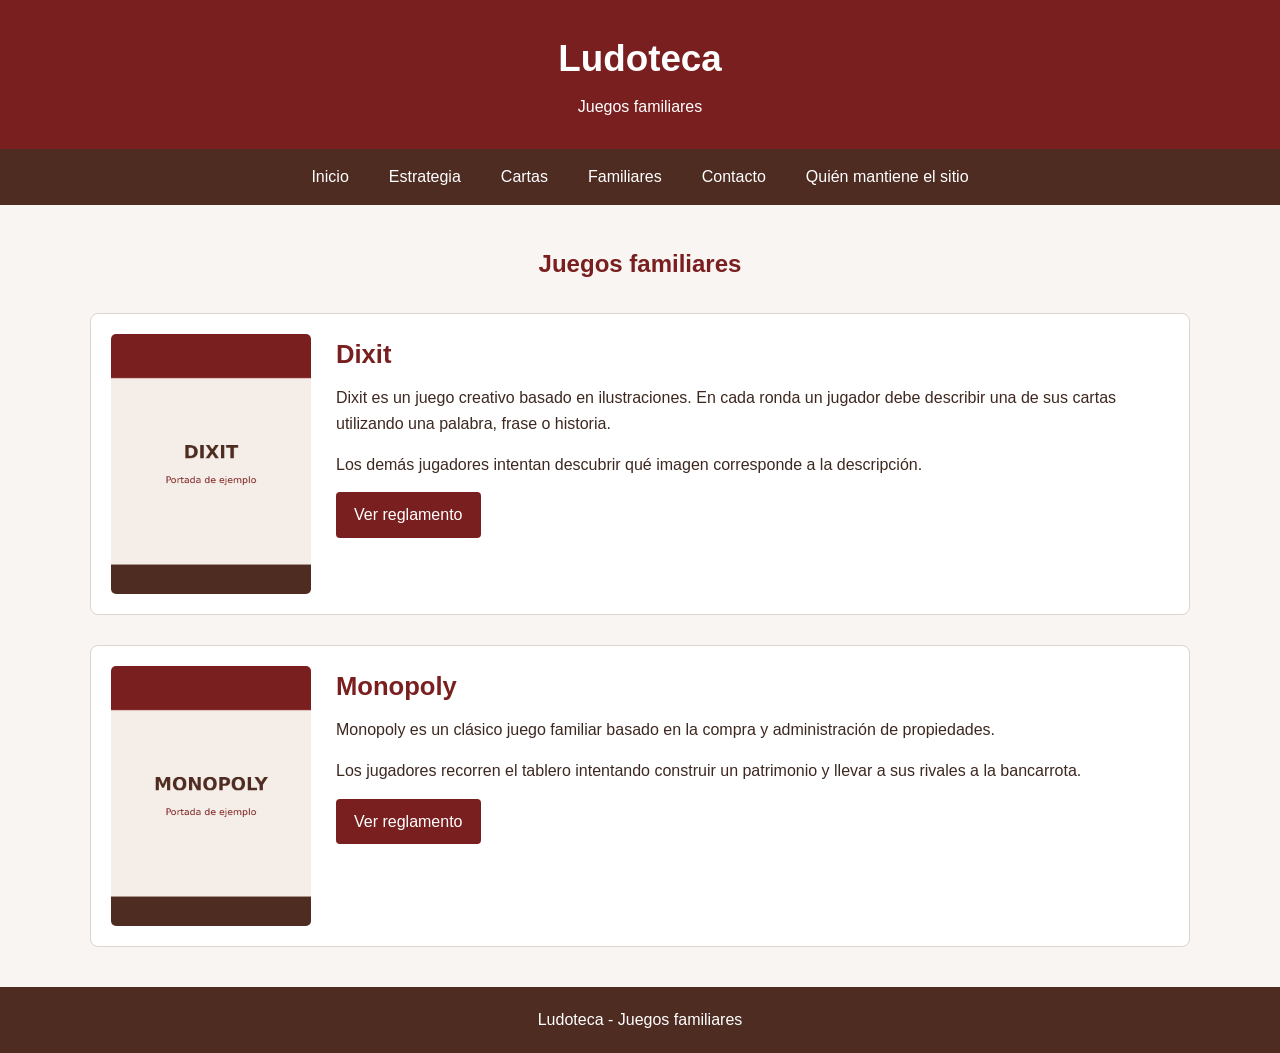
<file: Version GPT (Astra)/familiares.html>
<!DOCTYPE html>
<html lang="es">
<head>
    <meta charset="UTF-8">
    <meta name="viewport" content="width=device-width, initial-scale=1.0">
    <title>Juegos Familiares</title>
    <link rel="stylesheet" href="estilosIA.css">
</head>
<body>
<header><h1>Ludoteca</h1><p>Juegos familiares</p></header>
<nav>
    <a href="index.html">Inicio</a><a href="estrategia.html">Estrategia</a><a href="cartas.html">Cartas</a><a href="familiares.html">Familiares</a><a href="contacto.html">Contacto</a><a href="mantenedor.html">Quién mantiene el sitio</a>
</nav>
<main>
<h2 class="titulo-seccion">Juegos familiares</h2>
<section class="juegos">
<article class="juego"><img src="imagenes/dixit.png" alt="Portada del juego Dixit"><div class="contenido-juego"><h3>Dixit</h3><p>Dixit es un juego creativo basado en ilustraciones. En cada ronda un jugador debe describir una de sus cartas utilizando una palabra, frase o historia.</p><p>Los demás jugadores intentan descubrir qué imagen corresponde a la descripción.</p><a class="boton" href="reglamentos/dixit.pdf" target="_blank">Ver reglamento</a></div></article>
<article class="juego"><img src="imagenes/monopoly.png" alt="Portada del juego Monopoly"><div class="contenido-juego"><h3>Monopoly</h3><p>Monopoly es un clásico juego familiar basado en la compra y administración de propiedades.</p><p>Los jugadores recorren el tablero intentando construir un patrimonio y llevar a sus rivales a la bancarrota.</p><a class="boton" href="reglamentos/monopoly.pdf" target="_blank">Ver reglamento</a></div></article>
</section>
</main>
<footer><p>Ludoteca - Juegos familiares</p></footer>
</body>
</html>
</file>
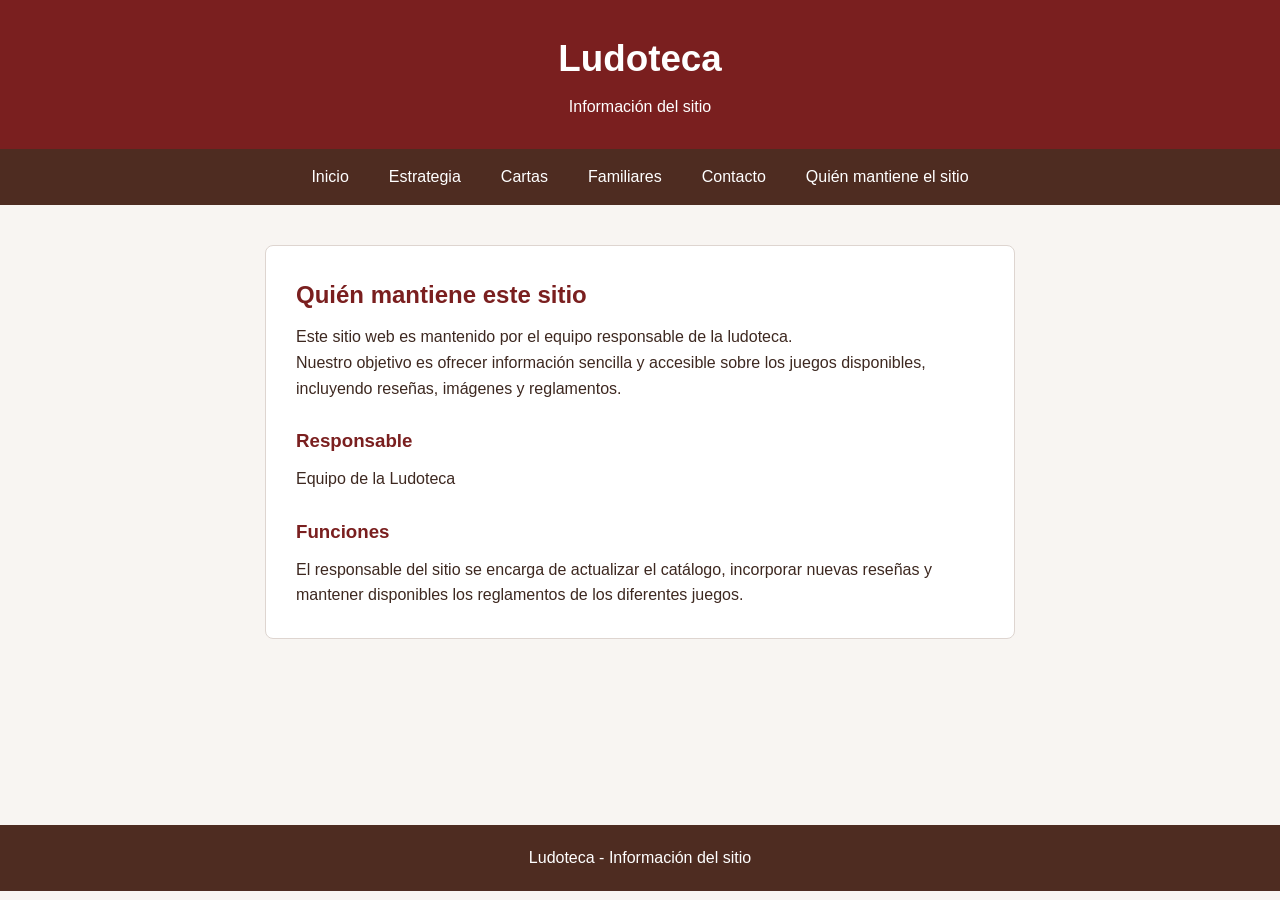
<file: Version GPT (Astra)/mantenedor.html>
<!DOCTYPE html>
<html lang="es">
<head>
    <meta charset="UTF-8">
    <meta name="viewport" content="width=device-width, initial-scale=1.0">
    <title>Quién mantiene el sitio</title>
    <link rel="stylesheet" href="estilosIA.css">
</head>
<body>
<header><h1>Ludoteca</h1><p>Información del sitio</p></header>
<nav>
    <a href="index.html">Inicio</a><a href="estrategia.html">Estrategia</a><a href="cartas.html">Cartas</a><a href="familiares.html">Familiares</a><a href="contacto.html">Contacto</a><a href="mantenedor.html">Quién mantiene el sitio</a>
</nav>
<main>
<section class="mantenedor"><h2>Quién mantiene este sitio</h2><p>Este sitio web es mantenido por el equipo responsable de la ludoteca.</p><p>Nuestro objetivo es ofrecer información sencilla y accesible sobre los juegos disponibles, incluyendo reseñas, imágenes y reglamentos.</p><h3>Responsable</h3><p>Equipo de la Ludoteca</p><h3>Funciones</h3><p>El responsable del sitio se encarga de actualizar el catálogo, incorporar nuevas reseñas y mantener disponibles los reglamentos de los diferentes juegos.</p></section>
</main>
<footer><p>Ludoteca - Información del sitio</p></footer>
</body>
</html>
</file>
<file: Version Claude (Opus)/estilosIA.css>
/* ===== Ludoteca — estilos minimalistas (rojo y marrón) ===== */

:root {
  --rojo: #8f1d14;
  --rojo-claro: #b93a2c;
  --marron: #4a332a;
  --marron-claro: #7a5c4b;
  --fondo: #faf6f2;
  --texto: #241a15;
  --borde: #ddd0c6;
}

* { box-sizing: border-box; }

body {
  margin: 0;
  background-color: var(--fondo);
  color: var(--texto);
  font-family: Georgia, "Times New Roman", serif;
  font-size: 100%;
  line-height: 1.6;
}

/* Enlace para saltar al contenido (accesibilidad con teclado) */
.salto {
  position: absolute;
  left: -9999px;
  background-color: var(--marron);
  color: #fff;
  padding: 0.6em 1em;
  z-index: 10;
}
.salto:focus {
  left: 0.5em;
  top: 0.5em;
}

/* Foco visible en todo elemento interactivo */
a:focus,
button:focus,
input:focus,
textarea:focus,
select:focus {
  outline: 3px solid var(--rojo-claro);
  outline-offset: 2px;
}

/* ===== Encabezado y navegación ===== */

header {
  background-color: var(--marron);
  color: #fff;
  padding: 1.2em 1em;
}

header h1 {
  margin: 0 0 0.2em 0;
  font-size: 1.6em;
}

header p {
  margin: 0;
  color: #f0e5dd;
}

nav {
  background-color: var(--rojo);
}

nav ul {
  list-style: none;
  margin: 0;
  padding: 0;
  display: flex;
  flex-wrap: wrap;
}

nav li {
  flex: 1 1 auto;
}

nav a {
  display: block;
  padding: 0.8em 1em;
  color: #fff;
  text-decoration: none;
  text-align: center;
  border-bottom: 3px solid transparent;
}

nav a:hover {
  background-color: var(--rojo-claro);
  text-decoration: underline;
}

nav a[aria-current="page"] {
  background-color: var(--rojo-claro);
  border-bottom-color: #fff;
  font-weight: bold;
}

/* ===== Contenido principal ===== */

main {
  max-width: 62em;
  margin: 0 auto;
  padding: 1.5em 1em 3em 1em;
}

main h2 {
  color: var(--rojo);
  border-bottom: 2px solid var(--borde);
  padding-bottom: 0.3em;
}

main h3 {
  color: var(--marron);
  margin: 0 0 0.3em 0;
}

a {
  color: var(--rojo);
}

/* ===== Catálogo: lista de categorías ===== */

.categorias {
  list-style: none;
  padding: 0;
  display: flex;
  flex-wrap: wrap;
  gap: 1em;
}

.categorias li {
  flex: 1 1 14em;
}

.categorias a {
  display: block;
  padding: 1.2em;
  background-color: #fff;
  border: 1px solid var(--borde);
  border-left: 5px solid var(--rojo);
  color: var(--marron);
  text-decoration: none;
}

.categorias a:hover {
  background-color: #f3e9e3;
  text-decoration: underline;
}

/* ===== Reseñas de juegos ===== */

.juego {
  display: flex;
  flex-wrap: wrap;
  gap: 1.2em;
  background-color: #fff;
  border: 1px solid var(--borde);
  border-top: 4px solid var(--marron);
  padding: 1.2em;
  margin-bottom: 1.5em;
}

.juego img {
  width: 180px;
  height: auto;
  border: 1px solid var(--borde);
}

.juego .datos {
  flex: 1 1 18em;
}

.juego dl {
  margin: 0.5em 0;
}

.juego dt {
  font-weight: bold;
  color: var(--marron-claro);
}

.juego dd {
  margin: 0 0 0.4em 0;
}

.reglamento {
  display: inline-block;
  margin-top: 0.5em;
  padding: 0.5em 1em;
  background-color: var(--rojo);
  color: #fff;
  text-decoration: none;
}

.reglamento:hover {
  background-color: var(--marron);
  text-decoration: underline;
}

/* ===== Formulario de contacto ===== */

form {
  max-width: 34em;
}

fieldset {
  border: 1px solid var(--borde);
  padding: 1em;
  margin-bottom: 1em;
}

legend {
  color: var(--rojo);
  font-weight: bold;
  padding: 0 0.4em;
}

label {
  display: block;
  margin-top: 0.8em;
  font-weight: bold;
}

input,
textarea,
select {
  width: 100%;
  padding: 0.5em;
  margin-top: 0.3em;
  border: 1px solid var(--marron-claro);
  font-family: inherit;
  font-size: 1em;
  background-color: #fff;
}

button {
  margin-top: 1em;
  padding: 0.7em 1.5em;
  background-color: var(--rojo);
  color: #fff;
  border: none;
  font-size: 1em;
  font-family: inherit;
  cursor: pointer;
}

button:hover {
  background-color: var(--marron);
}

/* ===== Pie ===== */

footer {
  background-color: var(--marron);
  color: #f0e5dd;
  padding: 1.2em 1em;
  text-align: center;
}

footer a {
  color: #ffd9d0;
}

/* ===== Responsivo ===== */

@media (max-width: 40em) {
  nav ul {
    flex-direction: column;
  }
  .juego {
    flex-direction: column;
  }
  .juego img {
    width: 100%;
    max-width: 240px;
  }
  header h1 {
    font-size: 1.3em;
  }
}
</file>
<file: Version GPT (Astra)/estilosIA.css>
* { box-sizing: border-box; margin: 0; padding: 0; }
body { font-family: Arial, Helvetica, sans-serif; background-color: #f8f5f2; color: #3d2820; line-height: 1.6; }
header { background-color: #7a1f1f; color: white; text-align: center; padding: 30px 20px; }
header h1 { font-size: 2.3rem; margin-bottom: 5px; }
header p { font-size: 1rem; }
nav { background-color: #4e2c21; display: flex; justify-content: center; flex-wrap: wrap; }
nav a { color: white; text-decoration: none; padding: 15px 20px; transition: background-color 0.2s; }
nav a:hover { background-color: #8f2d2d; }
main { width: 90%; max-width: 1100px; margin: 40px auto; min-height: 60vh; }
.titulo-seccion { text-align: center; color: #7a1f1f; margin-bottom: 30px; }
.bienvenida { text-align: center; margin-bottom: 40px; }
.bienvenida h2 { color: #7a1f1f; margin-bottom: 15px; }
.categorias { display: grid; grid-template-columns: repeat(3, 1fr); gap: 25px; }
.categoria { background-color: white; padding: 25px; border: 1px solid #ded5d0; border-radius: 8px; text-align: center; }
.categoria h3 { color: #7a1f1f; margin-bottom: 12px; }
.categoria p { margin-bottom: 20px; }
.juegos { display: flex; flex-direction: column; gap: 30px; }
.juego { display: flex; gap: 25px; background-color: white; border: 1px solid #ded5d0; border-radius: 8px; padding: 20px; }
.juego img { width: 200px; height: 260px; object-fit: cover; border-radius: 5px; }
.contenido-juego { flex: 1; }
.contenido-juego h3 { color: #7a1f1f; font-size: 1.6rem; margin-bottom: 10px; }
.contenido-juego p { margin-bottom: 15px; }
.boton { display: inline-block; background-color: #7a1f1f; color: white; text-decoration: none; padding: 10px 18px; border-radius: 4px; }
.boton:hover { background-color: #4e2c21; }
.formulario-contenedor { max-width: 650px; margin: auto; background-color: white; padding: 30px; border: 1px solid #ded5d0; border-radius: 8px; }
.formulario-contenedor h2 { color: #7a1f1f; margin-bottom: 10px; }
.formulario-contenedor p { margin-bottom: 25px; }
form { display: flex; flex-direction: column; }
label { margin-top: 15px; margin-bottom: 5px; font-weight: bold; }
input, textarea { width: 100%; padding: 10px; border: 1px solid #9b877e; border-radius: 4px; font-family: inherit; }
textarea { resize: vertical; }
button { margin-top: 20px; padding: 12px; background-color: #7a1f1f; color: white; border: none; border-radius: 4px; cursor: pointer; font-size: 1rem; }
button:hover { background-color: #4e2c21; }
.mantenedor { max-width: 750px; margin: auto; background-color: white; padding: 30px; border: 1px solid #ded5d0; border-radius: 8px; }
.mantenedor h2, .mantenedor h3 { color: #7a1f1f; margin-bottom: 10px; }
.mantenedor h3 { margin-top: 25px; }
footer { background-color: #4e2c21; color: white; text-align: center; padding: 20px; }
@media (max-width: 800px) { .categorias { grid-template-columns: 1fr; } .juego { flex-direction: column; align-items: center; } .juego img { width: 180px; height: auto; } .contenido-juego { text-align: center; } }
@media (max-width: 600px) { header h1 { font-size: 1.8rem; } nav { flex-direction: column; text-align: center; } nav a { border-bottom: 1px solid #684438; } main { width: 94%; margin: 25px auto; } .formulario-contenedor, .mantenedor { padding: 20px; } .juego { padding: 15px; } }
</file>
